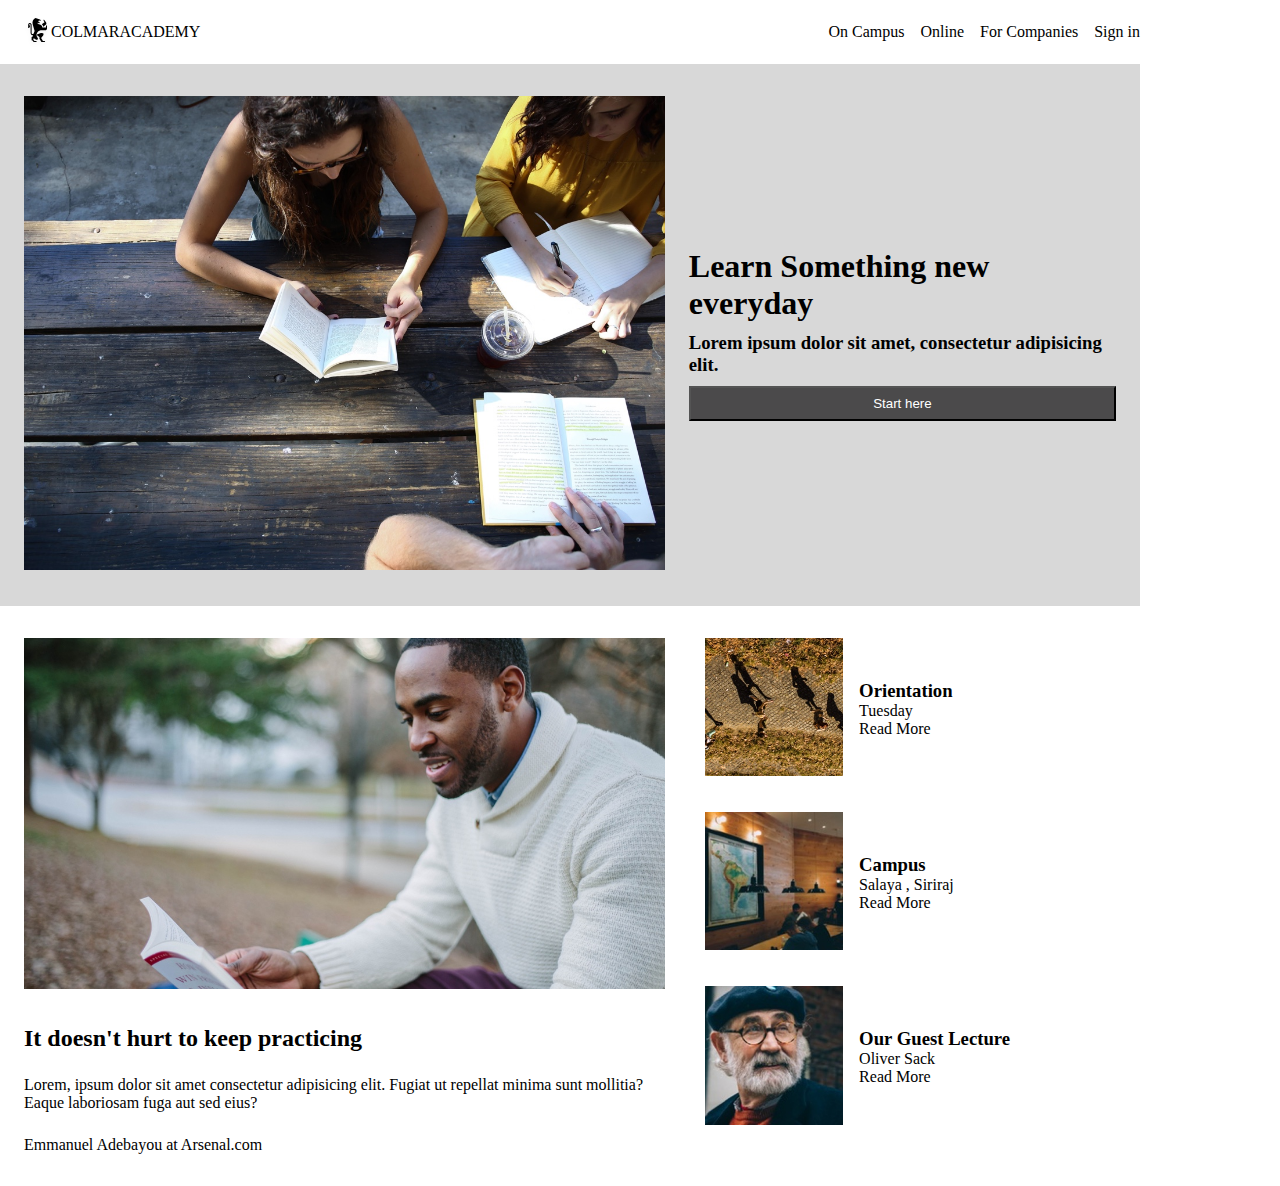
<file: poc_2_index.html>
<!DOCTYPE html>
<html lang="en">

<head>
    <meta charset="UTF-8">
    <meta http-equiv="X-UA-Compatible" content="IE=edge">
    <meta name="viewport" content="width=device-width, initial-scale=1.0">
    <title>colmar tutoring</title>
    <link rel="stylesheet" href="poc_2_style.css">

    <style>

    </style>

</head>

<body>

    <header>
        <nav>
            <div class="logo-box">
                <img src="/images/ic-logo.svg" alt="logo-colmar">
                <p>COLMARACADEMY</p>
            </div>
            <ul>
                <li><a href="">On Campus</a></li>
                <li><a href="">Online</a></li>
                <li><a href="">For Companies</a></li>
                <li><a href="">Sign in</a></li>
            </ul>
        </nav>
    </header>

    <main>
        <section class="top">
            <div class="left-top">
                <img src="images/banner.jpg" alt="">
            </div>
            <div class="top-text-box">
                <h1>Learn Something new everyday</h1>
                <h3>Lorem ipsum dolor sit amet, consectetur adipisicing elit.</h3>
                <button class="btn">Start here</button>
            </div>
        </section>

        <!-- Mid -->
        <section class="mid">
            <div class="left-mid">
                <div>
                    <img src="images/information-main.jpg" alt="">
                </div>
                <div>
                    <h2>It doesn't hurt to keep practicing</h2>
                    <p>Lorem, ipsum dolor sit amet consectetur adipisicing elit. Fugiat ut repellat minima sunt
                        mollitia?
                        Eaque laboriosam fuga aut sed eius?</p>
                    <p>Emmanuel Adebayou at Arsenal.com</p>
                </div>
            </div>
            <div class="right-mid">
                <div class="right-mid-item">
                    <div><img src="images/information-orientation.jpg" alt=""></div>
                    <div>
                        <h3>Orientation</h3>
                        <p>Tuesday</p>
                        <p>Read More</p>
                    </div>
                </div>
                <div class="right-mid-item">
                    <div><img src="images/information-campus.jpg" alt=""></div>
                    <div>
                        <h3>Campus</h3>
                        <p>Salaya , Siriraj</p>
                        <p>Read More</p>
                    </div>
                </div>
                <div class="right-mid-item">
                    <div><img src="images/information-guest-lecture.jpg" alt=""></div>
                    <div>
                        <h3>Our Guest Lecture</h3>
                        <p>Oliver Sack</p>
                        <p>Read More</p>
                    </div>
                </div>

            </div>
        </section>
    </main>

</body>

</html>
</file>
<file: poc_2_style.css>
* {
    margin: 0;
    padding: 0;
    box-sizing: border-box;
  }
  
  html {
    font-size: 16px;
  }
  
  body {
    max-width: 1140px;
  }
  
  nav {
    height: 4rem;
    /* 64px */
    display: flex;
    justify-content: space-between;
  }
  
 
  
  .logo-box {
    display: flex;
    align-items: center;
    padding: 1.5rem;
  }
  
  ul {
    display: flex;
    align-items: center;
    gap: 1rem;
  }
  
  ul li {
    list-style: none;
  }
  
  ul a {
    text-decoration: none;
    color: black;
  }
  

  
  .top {
    display: flex;
    background-color: rgb(216, 216, 216);
    padding: 2rem 1.5rem;
    /* padding-top: 2rem;
    padding-bottom: 2rem;
    padding-left: 1.5rem;
    padding-right: 1.5rem; */
    gap: 1.5rem;
  }
  
    .left-top {
    width: 60%;
  }
  
  .left-top img {
    width: 100%;
  }
  
  .top-text-box {
    width: 40%;
    display: flex;
    flex-direction: column;
    justify-content: center;
    gap: 10px;
  }
  
  .btn {
    background-color: rgb(75, 74, 75);
    color: white;
    padding: 8px 0;
  }
  
  /* Mid */
  .mid {
    display: flex;
    gap: 24px;
    padding: 16px 24px 32px;
  }
  
  .left-mid {
    width: 60%;
  }
  
  .left-mid img {
    width: 100%;
  }
  
  .left-mid > div:nth-child(1) {
    margin-top: 16px;
  }
  
  .left-mid > div:nth-child(2) h2 {
    margin-top: 32px;
  }
  
  .left-mid > div:nth-child(2) p {
    margin-top: 24px;
  }
  
  .right-mid {
    width: 40%;
  }
  
  .right-mid-item {
    display: flex;
    gap: 16px;
    padding: 16px;
  }
  
  .right-mid-item > div:nth-child(1) {
    width: 35%;
  }
  
  .right-mid-item > div:nth-child(1) img {
    width: 100%;
  }
  
  .right-mid-item > div:nth-child(2) {
    display: flex;
    flex-direction: column;
    justify-content: center;
  }
</file>
